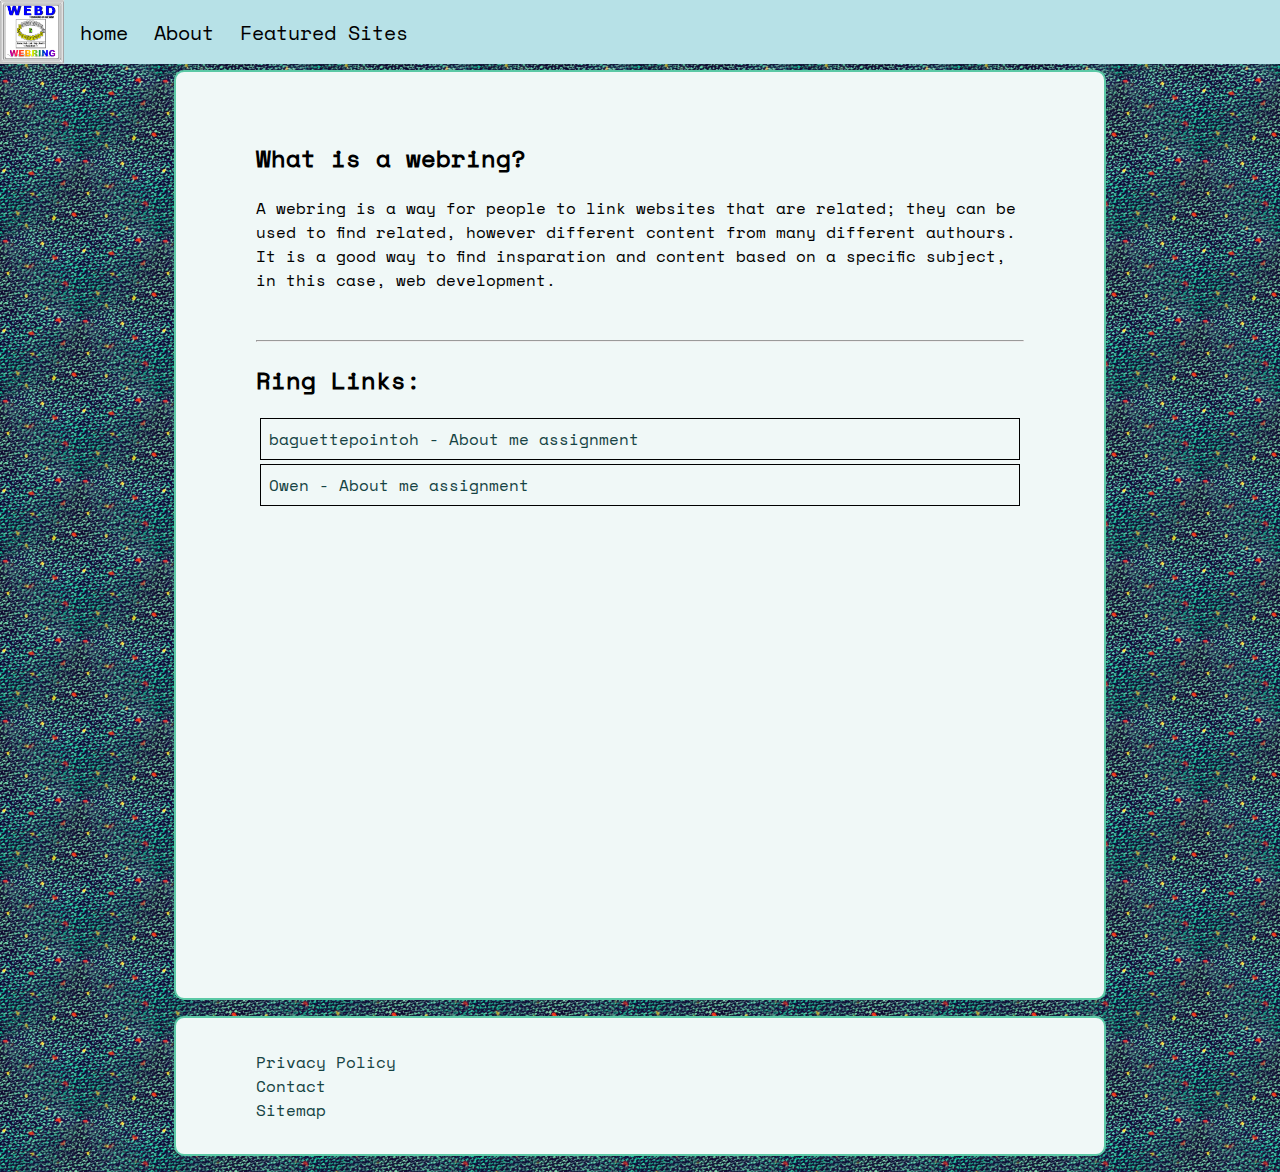
<file: index.html>
<!DOCTYPE html>
<html lang="en">
<head>
    <meta charset="UTF-8">
    <meta name="viewport" content="width=device-width, initial-scale=1.0">
    <title>WEBD Webring Home</title>
    <link rel="stylesheet" href="/css/styles.css">
    <meta name="google-adsense-account" content="ca-pub-4428879072947683">
    <meta name="description" content="WEBD Webring Home; What is a webring?">
</head>
<body>
    <!--navbar-->
    <div class="nav">
        <img class="logo" src="/img/wr.logo.png" alt="logo">
        <ul>
            <li><a href="/">home</a></li>
            <li><a href="/about.html">About</a></li>
            <li><a href="/featured.html">Featured Sites</a></li>
        </ul>
    </div>

    <!--content-->
    <div class="content">
        <h2>What is a webring?</h2>
        <p>A webring is a way for people to link websites that are related; they can be used to find related, however different content from many different authours. It is a good way to find insparation and content based on a specific subject, in this case, web development.</p>
        
        <!--list-->
        <br><hr>
        <h2>Ring Links:</h2>
        <ul>
            <li><a href="https://baguettepointoh.github.io/about_lab/">baguettepointoh - About me assignment</a></li>
            <li><a href="https://a1.axaao.space/">Owen - About me assignment</a></li>
        </ul>
    </div>

    <!--footer-->
    <div class="footer">
        <ul>
            <li><a href="/privacy.html">Privacy Policy</a></li>
            <li><a href="/contact.html">Contact</a></li>
            <li><a href="/sitemap.xml">Sitemap</a></li>
        </ul>
    </div>

</body>
<script async src="https://pagead2.googlesyndication.com/pagead/js/adsbygoogle.js?client=ca-pub-4428879072947683" crossorigin="anonymous"></script>
</html>
</file>
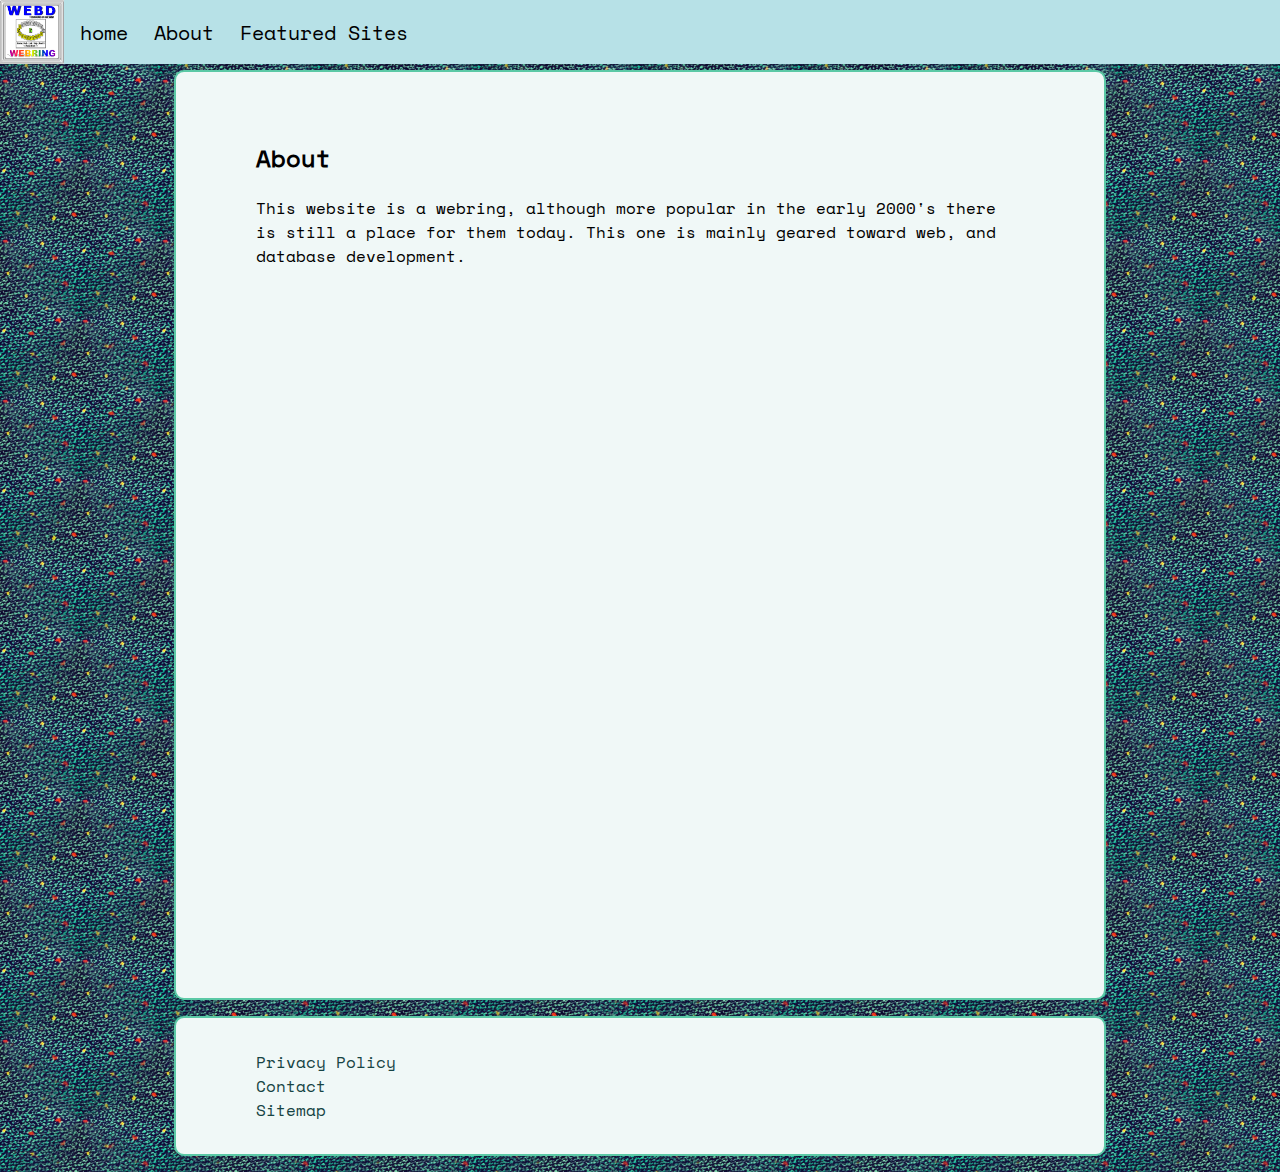
<file: about.html>
<!DOCTYPE html>
<html lang="en">
<head>
    <meta charset="UTF-8">
    <meta name="viewport" content="width=device-width, initial-scale=1.0">
    <title>About</title>
    <link rel="stylesheet" href="./css/styles.css">
    <meta name="google-adsense-account" content="ca-pub-4428879072947683">
    <meta name="description" content="About this website, and what makes it unique.">
</head>
<body>
    <!--navbar-->
    <div class="nav">
        <img class="logo" src="/img/wr.logo.png" alt="logo">
        <ul>
            <li><a href="/">home</a></li>
            <li><a href="/about.html">About</a></li>
            <li><a href="/featured.html">Featured Sites</a></li>
        </ul>
    </div>

    <!--content-->
    <div class="content">
        <h2>About</h2>
        <p>This website is a webring, although more popular in the early 2000's there is still a place for them today. This one is mainly geared toward web, and database development.</p>
    </div>

    <!--footer-->
    <div class="footer">
        <ul>
            <li><a href="/privacy.html">Privacy Policy</a></li>
            <li><a href="/contact.html">Contact</a></li>
            <li><a href="/sitemap.xml">Sitemap</a></li>
        </ul>
    </div>

</body>
<script async src="https://pagead2.googlesyndication.com/pagead/js/adsbygoogle.js?client=ca-pub-4428879072947683" crossorigin="anonymous"></script>
</html>
</file>
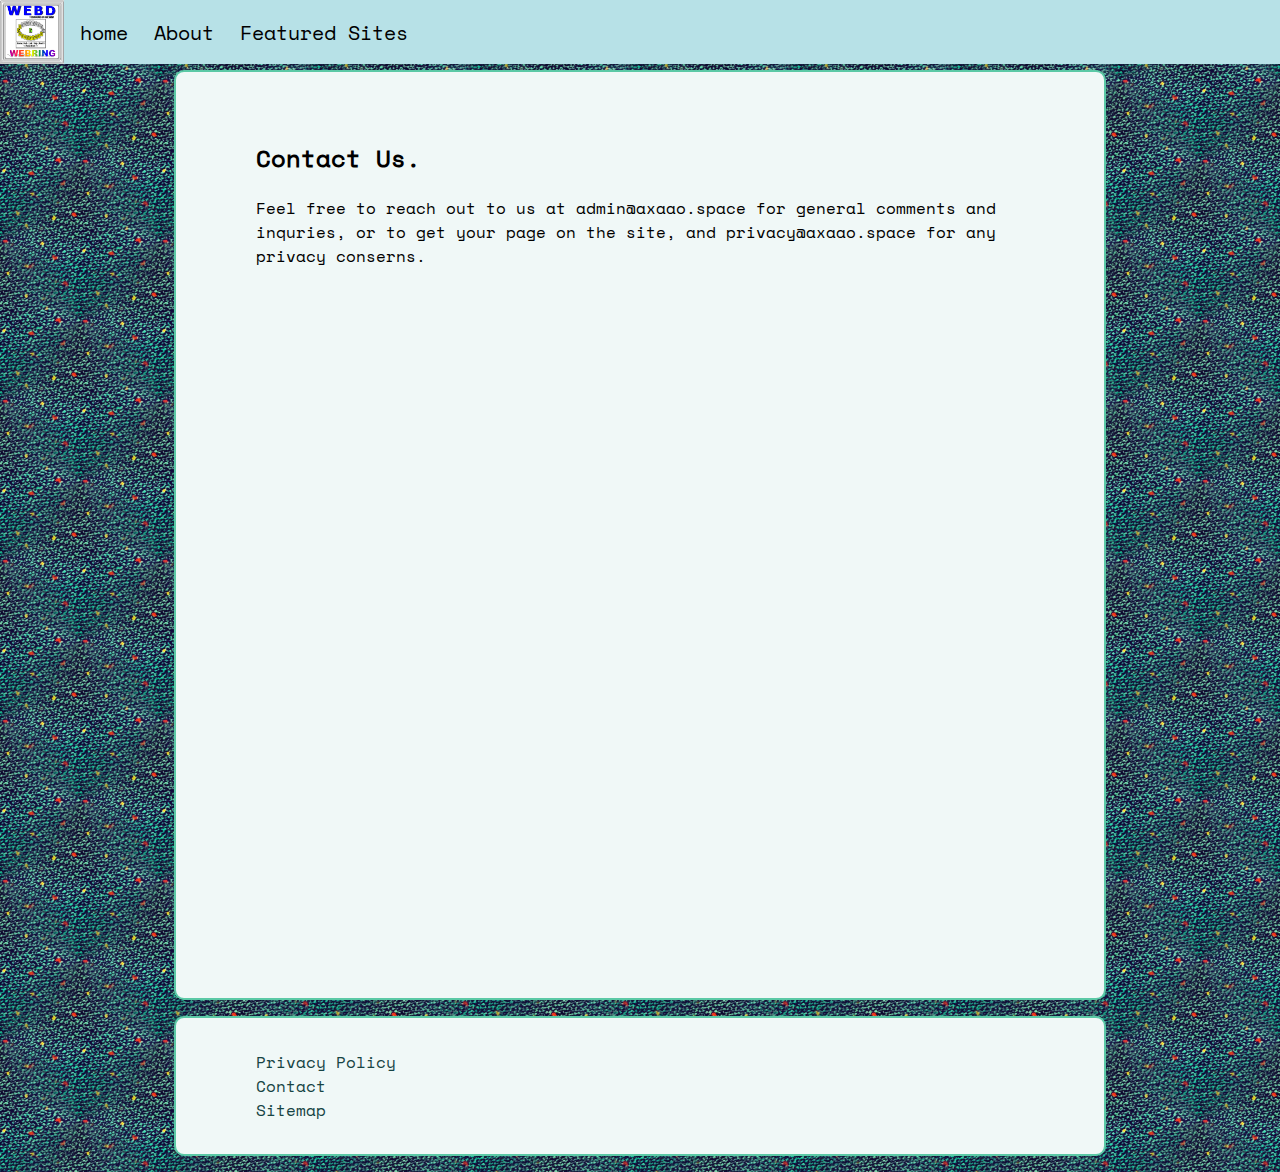
<file: contact.html>
<!DOCTYPE html>
<html lang="en">
<head>
    <meta charset="UTF-8">
    <meta name="viewport" content="width=device-width, initial-scale=1.0">
    <title>Contact Us</title>
    <link rel="stylesheet" href="/css/styles.css">
    <meta name="google-adsense-account" content="ca-pub-4428879072947683">
    <meta name="description" content="Contact us">
</head>
<body>
    <!--navbar-->
    <div class="nav">
        <img class="logo" src="/img/wr.logo.png" alt="logo">
        <ul>
            <li><a href="/">home</a></li>
            <li><a href="/about.html">About</a></li>
            <li><a href="/featured.html">Featured Sites</a></li>
        </ul>
    </div>

    <!--content-->
    <div class="content">
        <h2>Contact Us.</h2>
        <p>Feel free to reach out to us at admin@axaao.space for general comments and inquries, or to get your page on the site, and privacy@axaao.space for any privacy conserns.</p>
    </div>

    <!--footer-->
    <div class="footer">
        <ul>
            <li><a href="/privacy.html">Privacy Policy</a></li>
            <li><a href="/contact.html">Contact</a></li>
            <li><a href="/sitemap.xml">Sitemap</a></li>
        </ul>
    </div>

</body>
<script async src="https://pagead2.googlesyndication.com/pagead/js/adsbygoogle.js?client=ca-pub-4428879072947683" crossorigin="anonymous"></script>
</html>
</file>
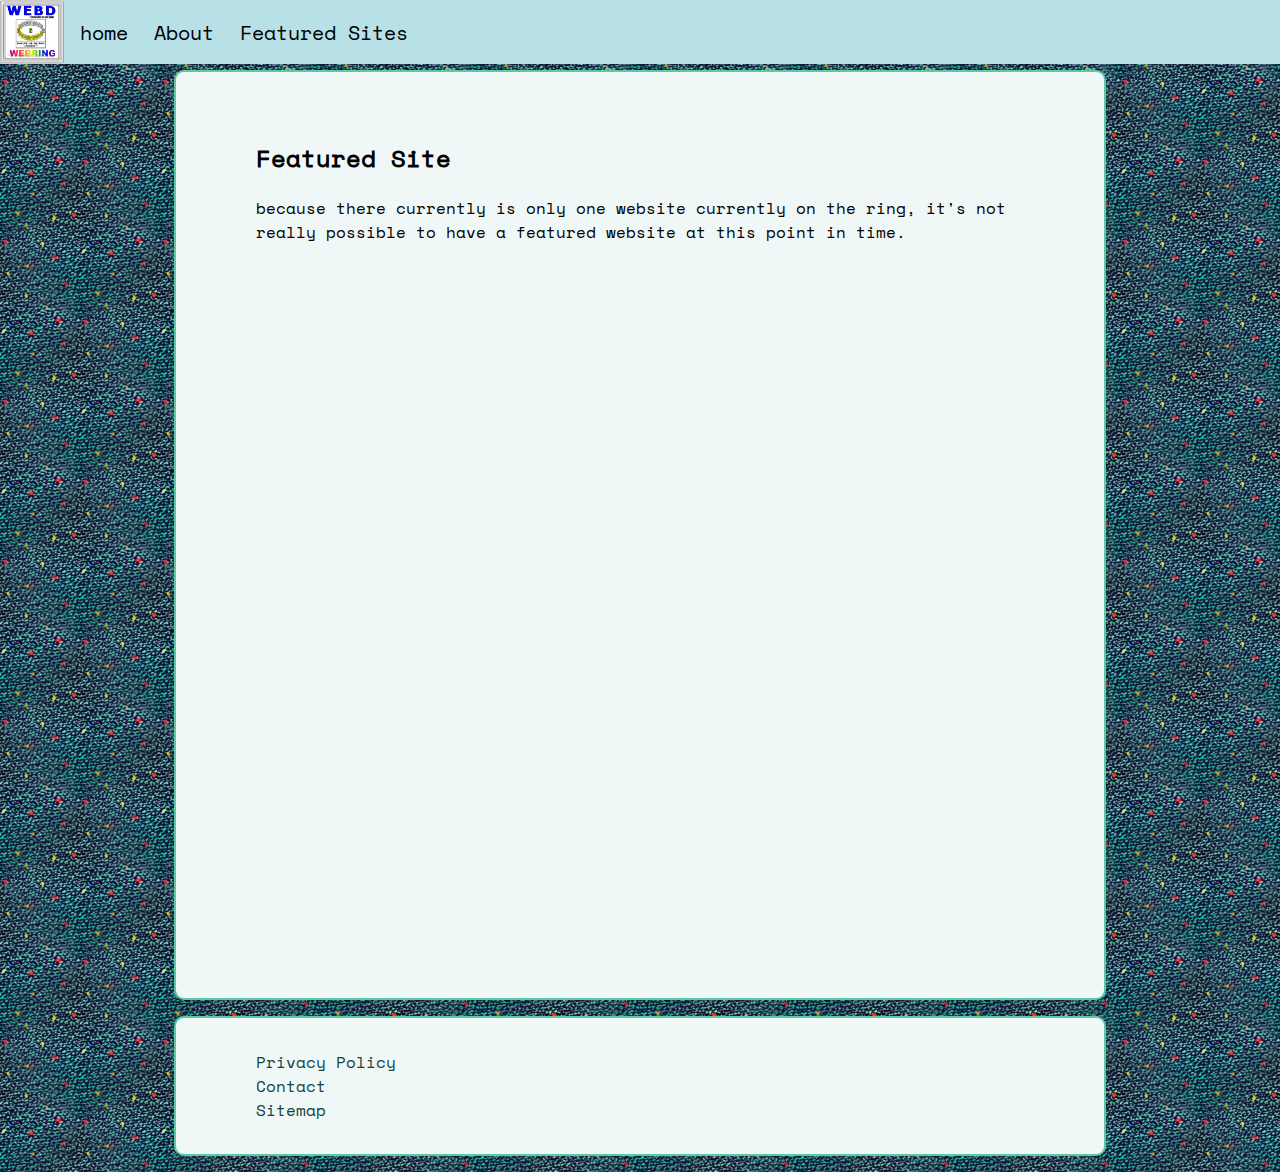
<file: featured.html>
<!DOCTYPE html>
<html lang="en">
<head>
    <meta charset="UTF-8">
    <meta name="viewport" content="width=device-width, initial-scale=1.0">
    <title>Featured Websites</title>
    <link rel="stylesheet" href="./css/styles.css">
    <meta name="google-adsense-account" content="ca-pub-4428879072947683">
    <meta name="description" content="Featured websites, and what makes them unique.">
</head>
<body>
    <!--navbar-->
    <div class="nav">
        <img class="logo" src="/img/wr.logo.png" alt="logo">
        <ul>
            <li><a href="/">home</a></li>
            <li><a href="/about.html">About</a></li>
            <li><a href="/featured.html">Featured Sites</a></li>
        </ul>
    </div>

    <!--content-->
    <div class="content">
        <h2>Featured Site</h2>
        <p>because there currently is only one website currently on the ring, it's not really possible to have a featured website at this point in time.</p>
    </div>

    <!--footer-->
    <div class="footer">
        <ul>
            <li><a href="/privacy.html">Privacy Policy</a></li>
            <li><a href="/contact.html">Contact</a></li>
            <li><a href="/sitemap.xml">Sitemap</a></li>
        </ul>
    </div>

</body>
<script async src="https://pagead2.googlesyndication.com/pagead/js/adsbygoogle.js?client=ca-pub-4428879072947683" crossorigin="anonymous"></script>
</html>
</file>
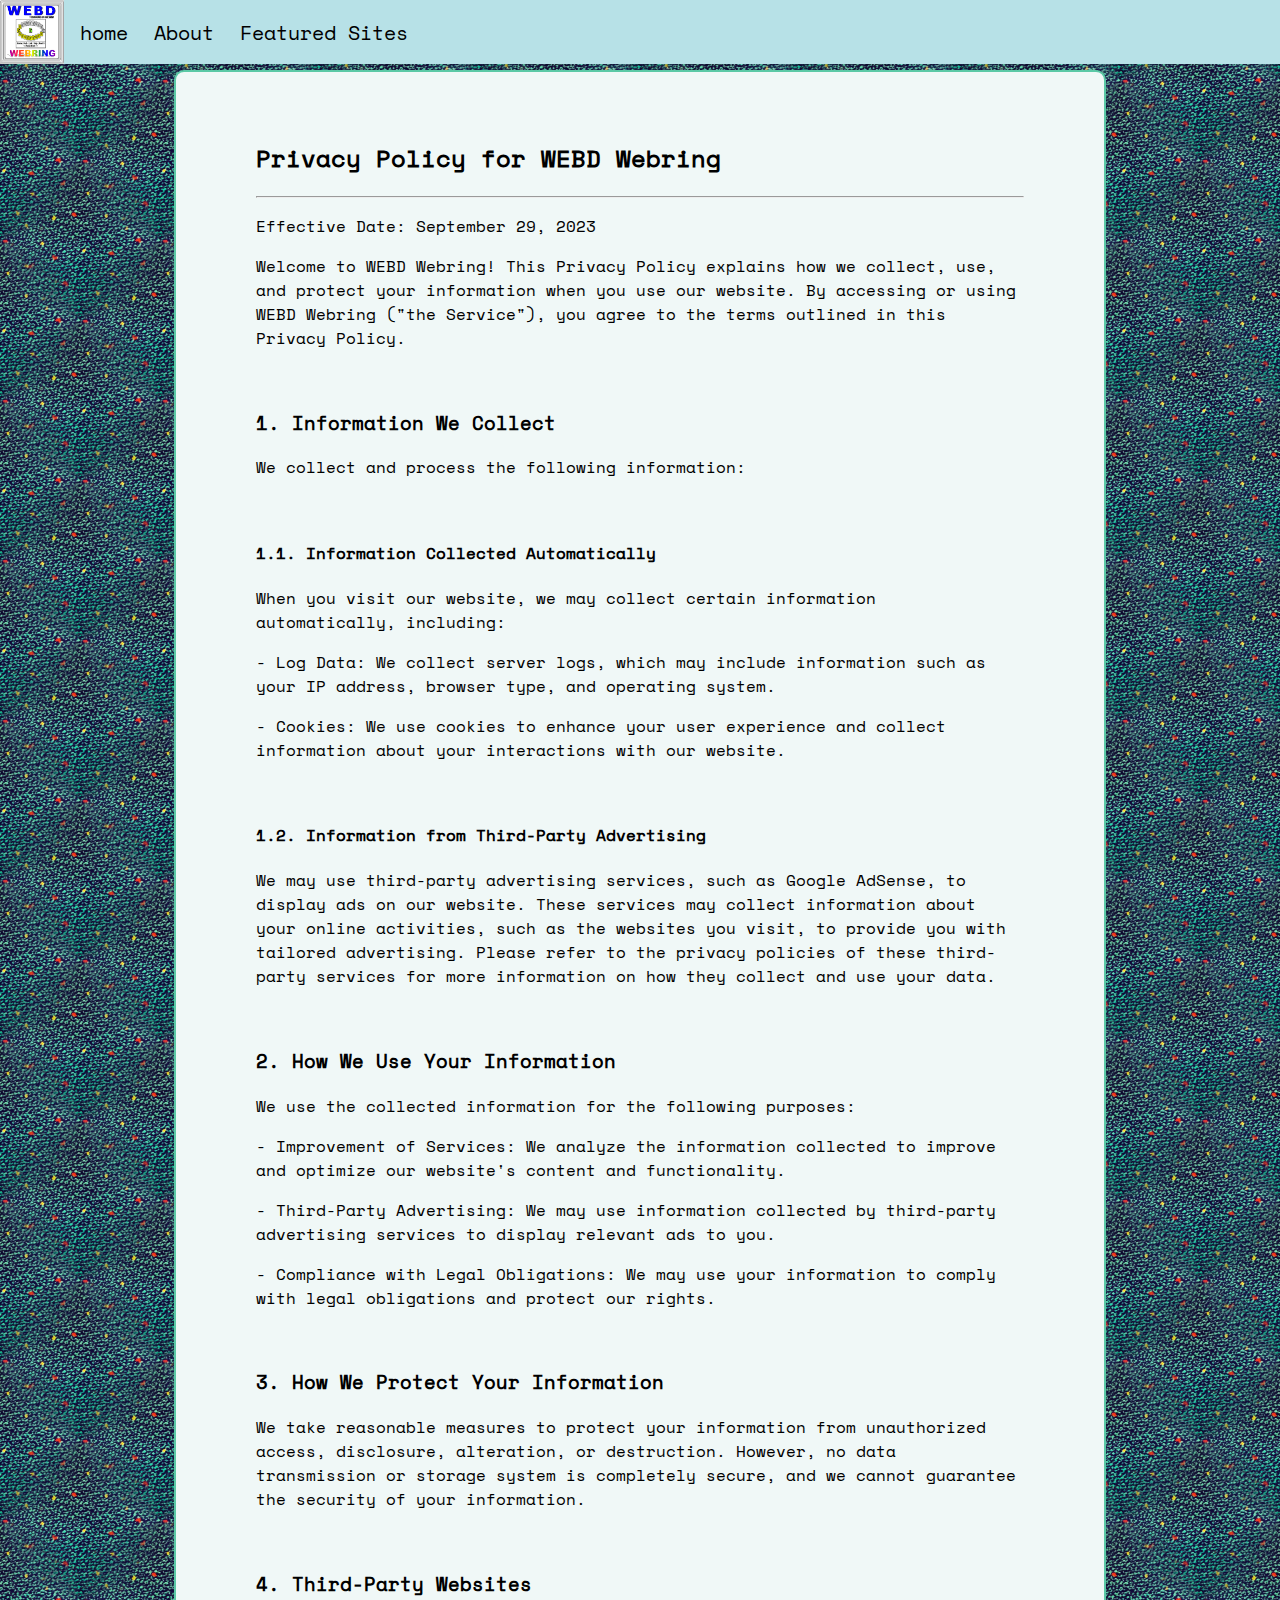
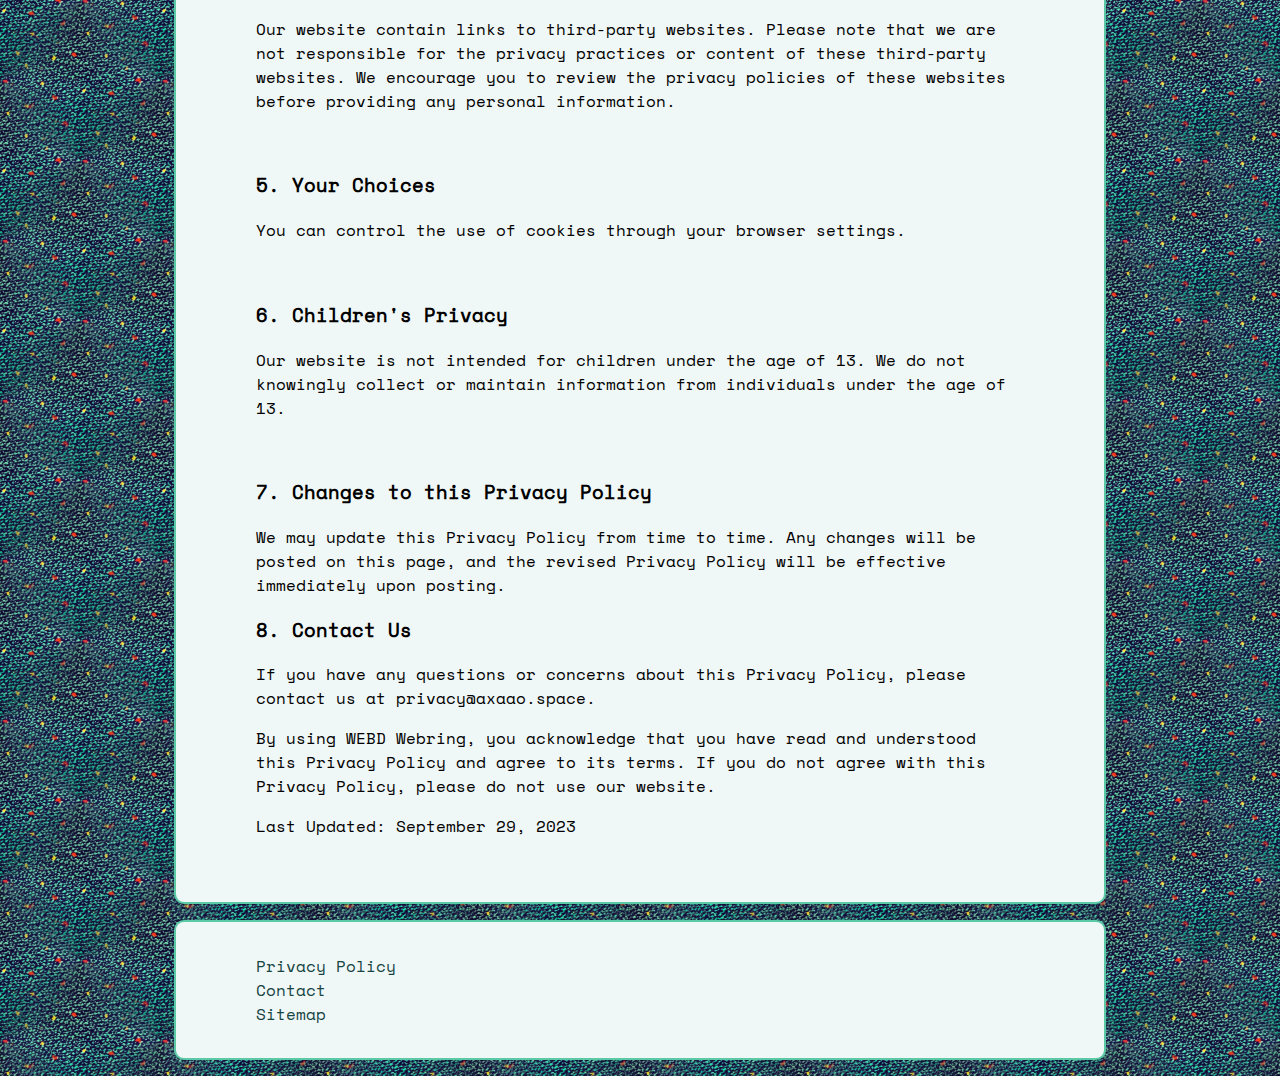
<file: privacy.html>
<!DOCTYPE html>
<html lang="en">
<head>
    <meta charset="UTF-8">
    <meta name="viewport" content="width=device-width, initial-scale=1.0">
    <title>Privacy Policy</title>
    <link rel="stylesheet" href="./css/styles.css">
    <meta name="google-adsense-account" content="ca-pub-4428879072947683">
    <meta name="description" content="WEBD Webring Privacy Policy">
</head>
<body>
    <!--navbar-->
    <div class="nav">
        <img class="logo" src="/img/wr.logo.png" alt="logo">
        <ul>
            <li><a href="/">home</a></li>
            <li><a href="/about.html">About</a></li>
            <li><a href="/featured.html">Featured Sites</a></li>
        </ul>
    </div>

    <!--content-->
    <div class="content">
        <h2>Privacy Policy for WEBD Webring</h2>
        <hr>
        <p>Effective Date: September 29, 2023</p>
        <p>Welcome to WEBD Webring! This Privacy Policy explains how we collect, use, and protect your information when you use our website. By accessing or using WEBD Webring ("the Service"), you agree to the terms outlined in this Privacy Policy.</p>
        
        <br>
        <h3>1. Information We Collect</h3>
        <p>We collect and process the following information:</p>
        
        <br>
        <h4>1.1. Information Collected Automatically</h4>    
        <p>When you visit our website, we may collect certain information automatically, including:</p>
        <p>- Log Data: We collect server logs, which may include information such as your IP address, browser type, and operating system.</p>
        <p>- Cookies: We use cookies to enhance your user experience and collect information about your interactions with our website.</p>
        
        <br>
        <h4>1.2. Information from Third-Party Advertising</h4>
        <p>We may use third-party advertising services, such as Google AdSense, to display ads on our website. These services may collect information about your online activities, such as the websites you visit, to provide you with tailored advertising. Please refer to the privacy policies of these third-party services for more information on how they collect and use your data.</p>
        
        <br>
        <h3>2. How We Use Your Information</h3>
        <p>We use the collected information for the following purposes:</p>
        <p>- Improvement of Services: We analyze the information collected to improve and optimize our website's content and functionality.</p>
        <p>- Third-Party Advertising: We may use information collected by third-party advertising services to display relevant ads to you.</p>
        <p>- Compliance with Legal Obligations: We may use your information to comply with legal obligations and protect our rights.</p>
        
        <br>
        <h3>3. How We Protect Your Information</h3>
        <p>We take reasonable measures to protect your information from unauthorized access, disclosure, alteration, or destruction. However, no data transmission or storage system is completely secure, and we cannot guarantee the security of your information.</p>
        
        <br>
        <h3>4. Third-Party Websites</h3>
        <p>Our website contain links to third-party websites. Please note that we are not responsible for the privacy practices or content of these third-party websites. We encourage you to review the privacy policies of these websites before providing any personal information.</p>
        
        <br>
        <h3>5. Your Choices</h3>
        <p>You can control the use of cookies through your browser settings.<!-- Additionally, you can opt-out of personalized advertising by visiting the Googles Opt-Out Page <a href="">Opt Out</a>.--></p>
        
        <br>
        <h3>6. Children's Privacy</h3>
        <p>Our website is not intended for children under the age of 13. We do not knowingly collect or maintain information from individuals under the age of 13.</p>
        
        <br>
        <h3>7. Changes to this Privacy Policy</h3>
        <p>We may update this Privacy Policy from time to time. Any changes will be posted on this page, and the revised Privacy Policy will be effective immediately upon posting.</p>
        
        <h3>8. Contact Us</h3>
        <p>If you have any questions or concerns about this Privacy Policy, please contact us at privacy@axaao.space.</p>
        <p>By using WEBD Webring, you acknowledge that you have read and understood this Privacy Policy and agree to its terms. If you do not agree with this Privacy Policy, please do not use our website.</p>
        
        <p>Last Updated: September 29, 2023</p>
    </div>

    <!--footer-->
    <div class="footer">
        <ul>
            <li><a href="/privacy.html">Privacy Policy</a></li>
            <li><a href="/contact.html">Contact</a></li>
            <li><a href="/sitemap.xml">Sitemap</a></li>
        </ul>
    </div>

</body>
<script async src="https://pagead2.googlesyndication.com/pagead/js/adsbygoogle.js?client=ca-pub-4428879072947683" crossorigin="anonymous"></script>
</html>
</file>
<file: css/styles.css>
@font-face {
    font-family: 'SpaceMono';
    src: url('../assets/SpaceMono-Regular.ttf');
    font-weight: normal;
    font-style: normal;
}

@font-face {
    font-family: 'SpaceMono-bold';
    src: url('../assets/SpaceMono-Bold.ttf');
    font-weight: bold;
    font-style: normal;
}

@font-face {
    font-family: 'SpaceMono-BoldItalic';
    src: url('../assets/SpaceMono-BoldItalic.ttf');
    font-weight: bold;
    font-style: italic;
}

@font-face {
    font-family: 'SpaceMono-Italic';
    src: url('../assets/SpaceMono-Italic.ttf');
    font-weight: normal;
    font-style: italic;
}

body, :root {
    margin: 0;
    font-family: SpaceMono;
    --navbarHeight: 4rem;
    --navbarColor: rgb(183, 225, 231);
    background-image: url(../img/background.jpg);
    background-size: 10rem;
}

.nav {
    width: 100vw;
    height: var(--navbarHeight);
    background-color: var(--navbarColor);
    display: inline-flex;
    align-items: center;
    top: 0;
    position: sticky;
}

ul {
    list-style: none;
    padding: 0;
}

.nav li {
    margin-left: 1rem;
    padding: 0;
    font-size: 1.25rem;
    display: inline-block;
}

.nav a {
    color: black;
    text-decoration: none;
}

.nav a:hover {
    text-decoration: underline;
}

.logo {
    height: var(--navbarHeight);
    width: var(--navbarHeight);
}

.footer {
    margin: auto;
    margin-top: 1rem;
    margin-bottom: 1rem;
    width: 60vw;
    background-color: #f0f8f7;
    border-radius: 10px;
    border: 2px solid #5bc9a6;
    padding: 1rem;
    padding-left: 5rem;
    padding-right: 5rem;
}

.footer a {
    color: rgb(22, 68, 68);
    text-decoration: none;
}

.content {
    min-height: calc(100vh - var(--navbarHeight) * 1.1);
    max-height: fit-content;
    width: 60vw;
    background-color: #f0f8f7;
    margin: auto;
    border-radius: 10px;
    border: 2px solid #5bc9a6;
    padding: 3rem;
    padding-left: 5rem;
    padding-right: 5rem;
}

.content a {
    color: rgb(22, 68, 68);
    text-decoration: none;
    border: 1px solid black;
    padding: 0.5rem;
    margin: 0.25rem;
    display: block;
}

p {
    line-height: 1.5rem;   
}
</file>
